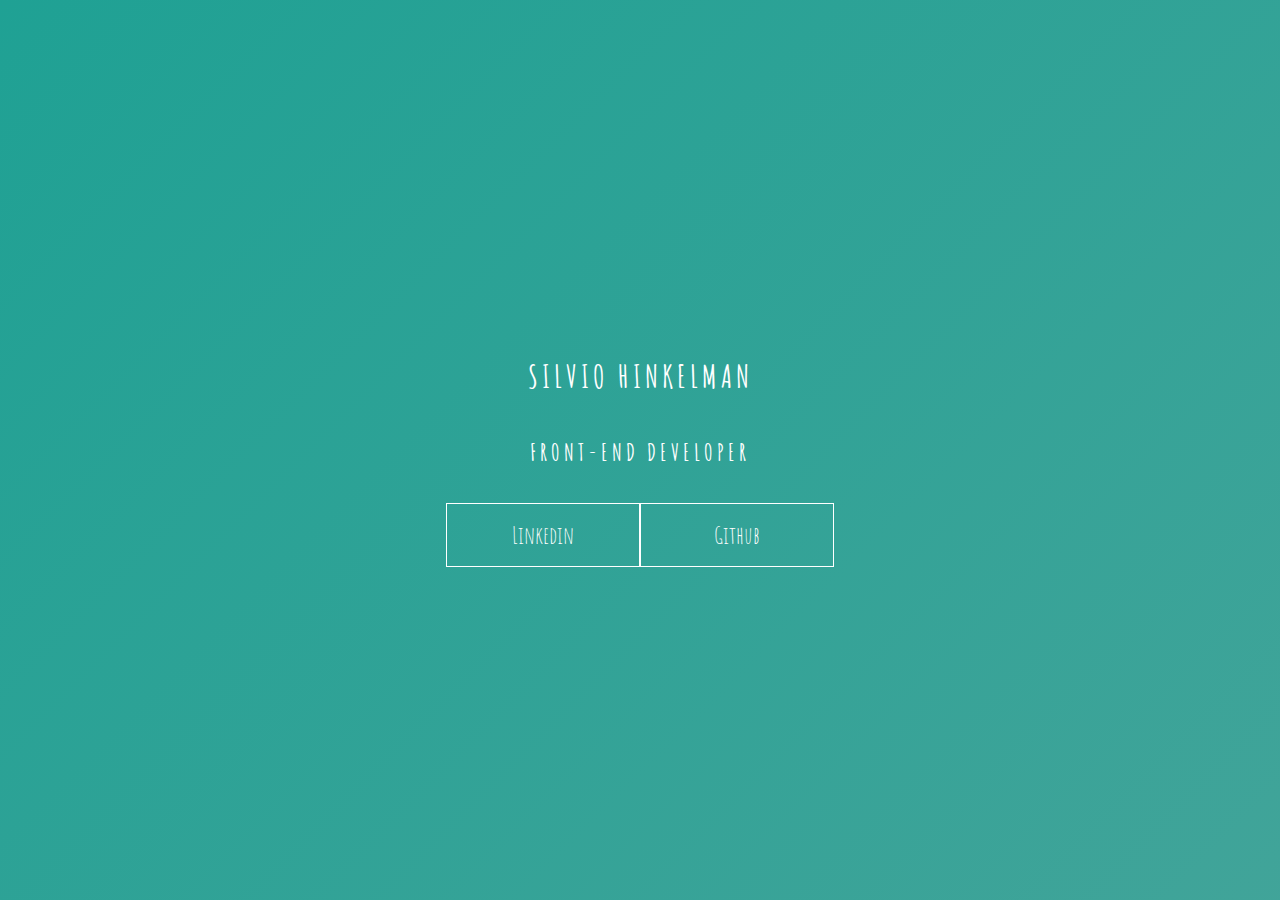
<file: keyframes_one/index.html>
<!DOCTYPE html>
<html lang="pt-br">

<head>
    <meta charset="UTF-8">
    <meta name="viewport" content="width=device-width, initial-scale=1.0">
    <link rel="stylesheet" href="style.css">
    <title>Silvio Hinkelman</title>
</head>

<body>
    <main class="wrapper">
        <h1>Silvio Hinkelman</h1>
        <h2>Front-end Developer</h2>
        <div class="social-media">
            <a href="https://www.linkedin.com/in/silviodesenvolvedorfrontend/" target="_blank">Linkedin</a>
            <a href="https://github.com/SilvioHinkelman"  target="_blank">Github</a>
        </div>
    </main>
</body>

</html>
</file>
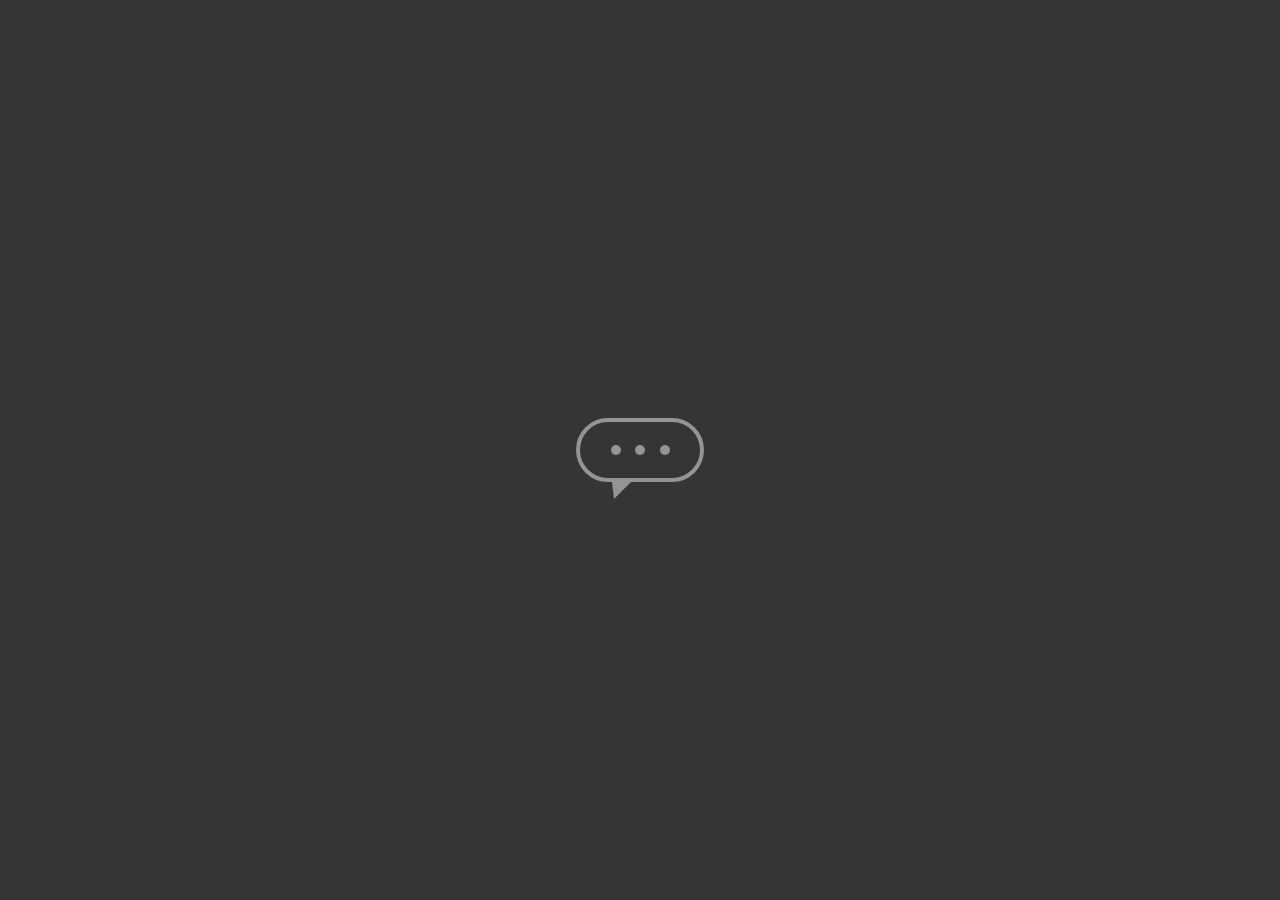
<file: keyframes_two/index.html>
<!DOCTYPE html>
<html lang="pt-br">

<head>
    <meta charset="UTF-8">
    <meta name="viewport" content="width=device-width, initial-scale=1.0">
    <link rel="stylesheet" href="style.css">
    <title>ChatBoot</title>
</head>

<body>
    <main class="wrapper">
        <div class="chatbot">
            <div class="chatbot__loading"></div>
            <div class="chatbot__loading"></div>
            <div class="chatbot__loading"></div>
        </div>
    </main>
</body>

</html>
</file>
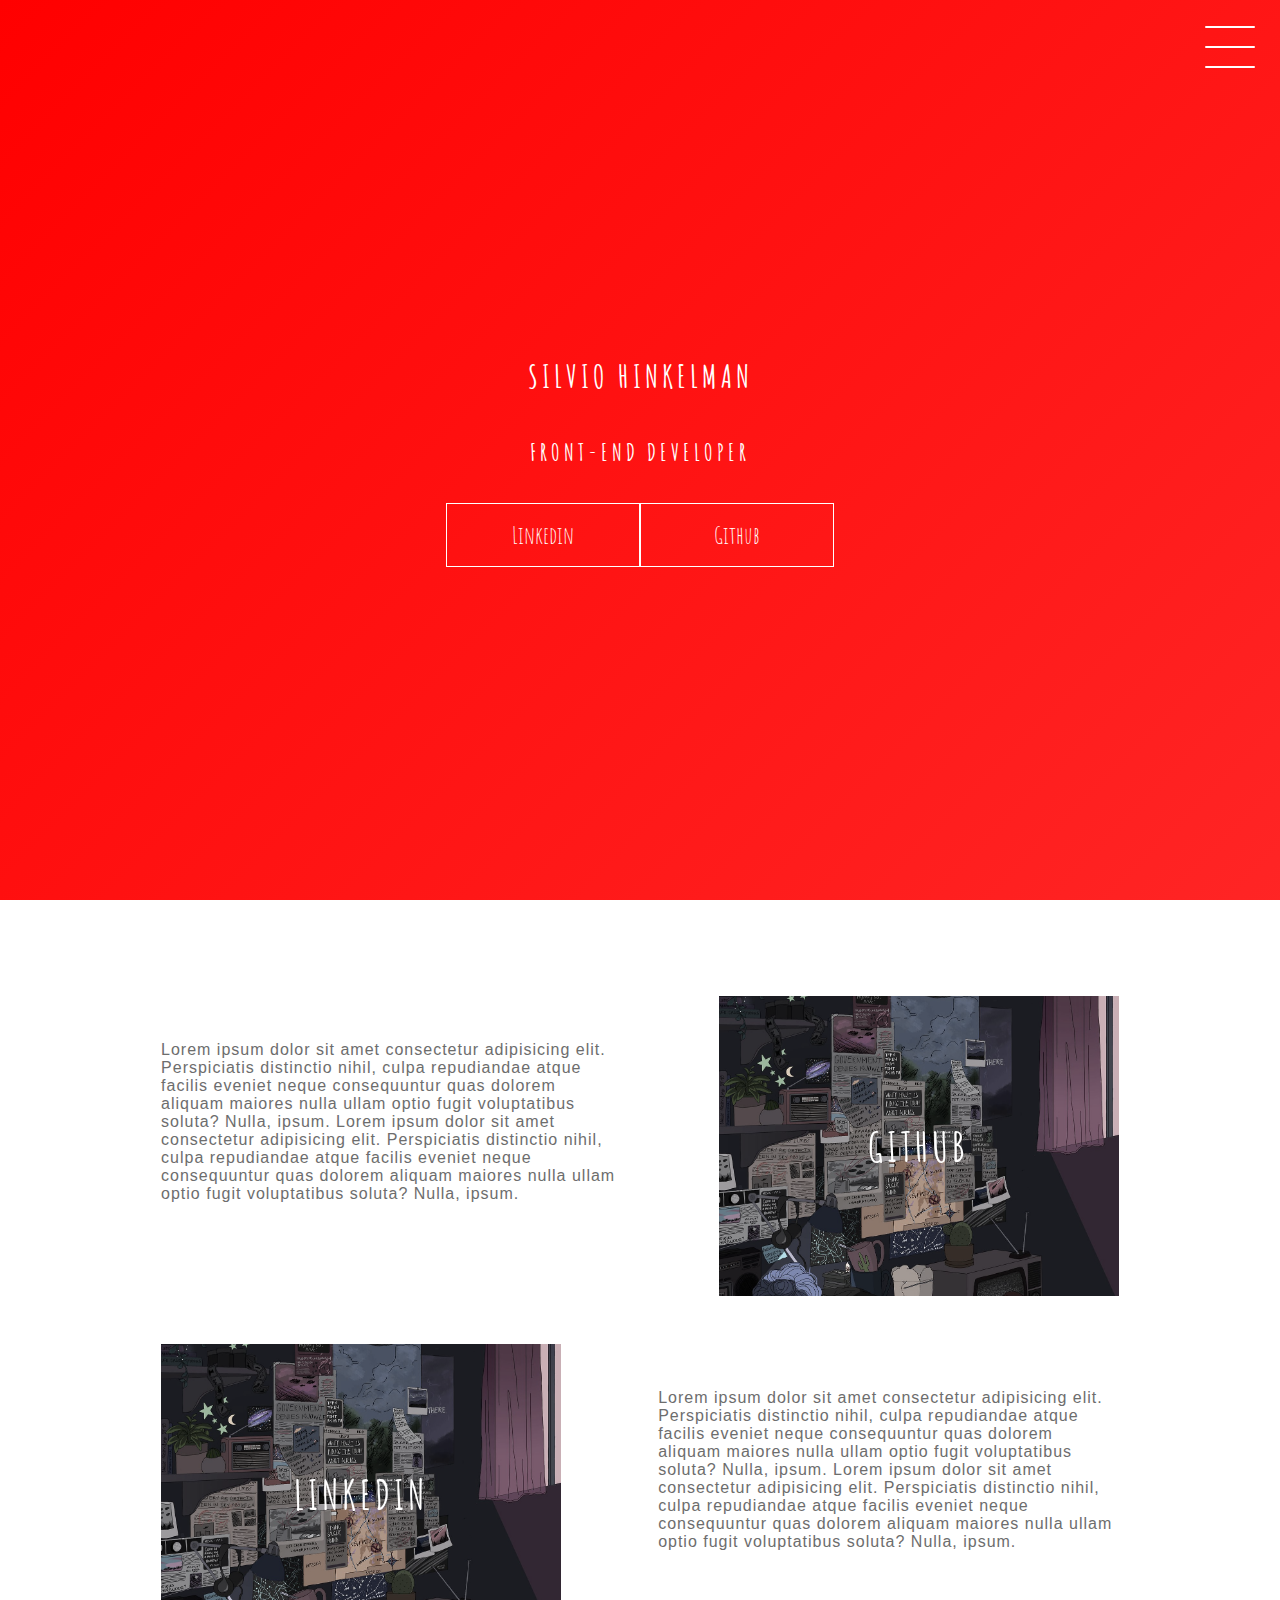
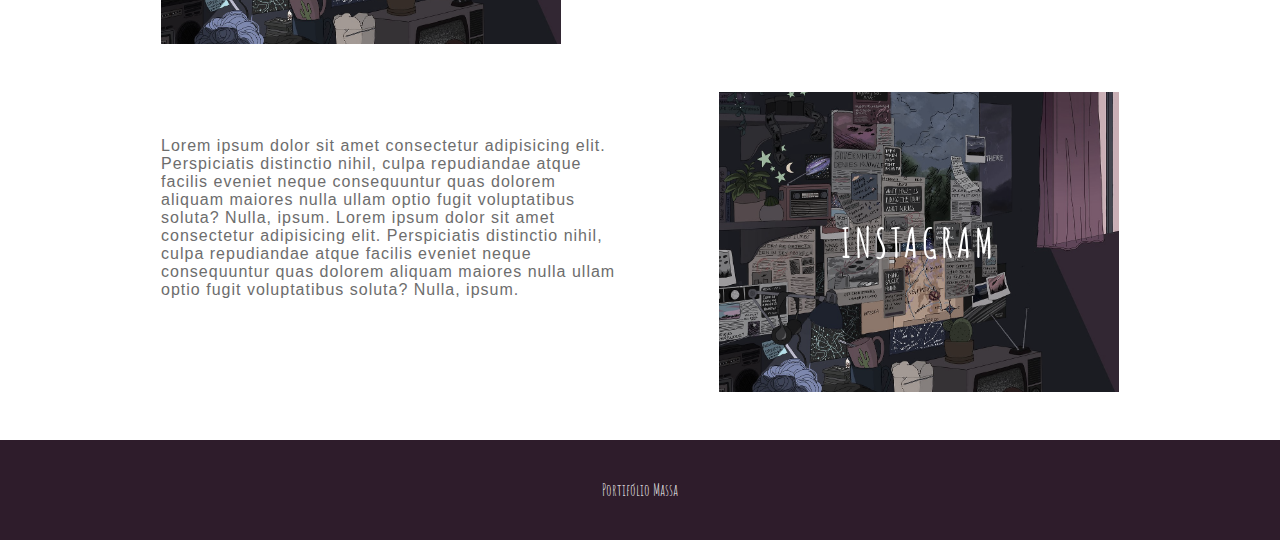
<file: projeto_final/index.html>
<!DOCTYPE html>
<html lang="pt-br">

<head>
    <meta charset="UTF-8">
    <meta name="viewport" content="width=device-width, initial-scale=1.0">
    <link rel="stylesheet" href="style.css">
    <title>Portifólio</title>
</head>

<body>
    <header class="header-wrapper">
        <div class="header">
            <div class="checkbox-container">
                <div class="checkbox-wrapper">
                    <input type="checkbox" id="toggle">
                    <label class="checkbox" for="toggle">
                        <div class="trace"></div>
                        <div class="trace"></div>
                        <div class="trace"></div>
                    </label>
                    <div class="menu"></div>
                    <nav class="menu-items">
                        <ul>
                            <li>
                                <a href="index.html">Home</a>
                            </li>
                            <li>
                                <a href="#">Sobre</a>
                            </li>
                            <li>
                                <a href="#">Projetos</a>
                            </li>
                        </ul>
                    </nav>
                </div>
            </div>
        </div>
        <h1>Silvio Hinkelman</h1>
        <h2>Front-end Developer</h2>
        <div class="social-media">
            <a href="https://www.linkedin.com/in/silviodesenvolvedorfrontend/" target="_blank">Linkedin</a>
            <a href="https://github.com/SilvioHinkelman" target="_blank">Github</a>
        </div>
    </header>
    <div class="container">
        <div class="card-container">
            <div class="card-text">Lorem ipsum dolor sit amet consectetur adipisicing elit. Perspiciatis distinctio
                nihil, culpa repudiandae atque facilis eveniet neque
                consequuntur quas dolorem aliquam maiores nulla ullam optio fugit voluptatibus soluta? Nulla, ipsum.
                Lorem ipsum dolor sit amet consectetur adipisicing elit. Perspiciatis distinctio nihil, culpa
                repudiandae atque facilis eveniet neque
                consequuntur quas dolorem aliquam maiores nulla ullam optio fugit voluptatibus soluta? Nulla, ipsum.
            </div>
            <div class="card">
                <div class="card-wrapper">
                    <h2>Github</h2>
                    <p>Veja meus projetos!</p>
                </div>
            </div>
        </div>

        <div class="card-container">
            <div class="card">
                <div class="card-wrapper">
                    <h2>Linkedin</h2>
                    <p>Vem ver minha carreira profissional!</p>
                </div>
            </div>
            <div class="card-text">Lorem ipsum dolor sit amet consectetur adipisicing elit. Perspiciatis distinctio
                nihil, culpa repudiandae atque facilis eveniet neque
                consequuntur quas dolorem aliquam maiores nulla ullam optio fugit voluptatibus soluta? Nulla, ipsum.
                Lorem ipsum dolor sit amet consectetur adipisicing elit. Perspiciatis distinctio nihil, culpa
                repudiandae atque facilis eveniet neque
                consequuntur quas dolorem aliquam maiores nulla ullam optio fugit voluptatibus soluta? Nulla, ipsum.
            </div>
        </div>

        <div class="card-container">
            <div class="card-text">Lorem ipsum dolor sit amet consectetur adipisicing elit. Perspiciatis distinctio
                nihil, culpa repudiandae atque facilis eveniet neque
                consequuntur quas dolorem aliquam maiores nulla ullam optio fugit voluptatibus soluta? Nulla, ipsum.
                Lorem ipsum dolor sit amet consectetur adipisicing elit. Perspiciatis distinctio nihil, culpa
                repudiandae atque facilis eveniet neque
                consequuntur quas dolorem aliquam maiores nulla ullam optio fugit voluptatibus soluta? Nulla, ipsum.
            </div>
            <div class="card">
                <div class="card-wrapper">
                    <h2>Instagram</h2>
                    <p>Ou mais do meu dia-a-dia ;)</p>
                </div>
            </div>
        </div>
    </div>
    <footer class="footer">
        Portifólio Massa
    </footer>
</body>

</html>
</file>
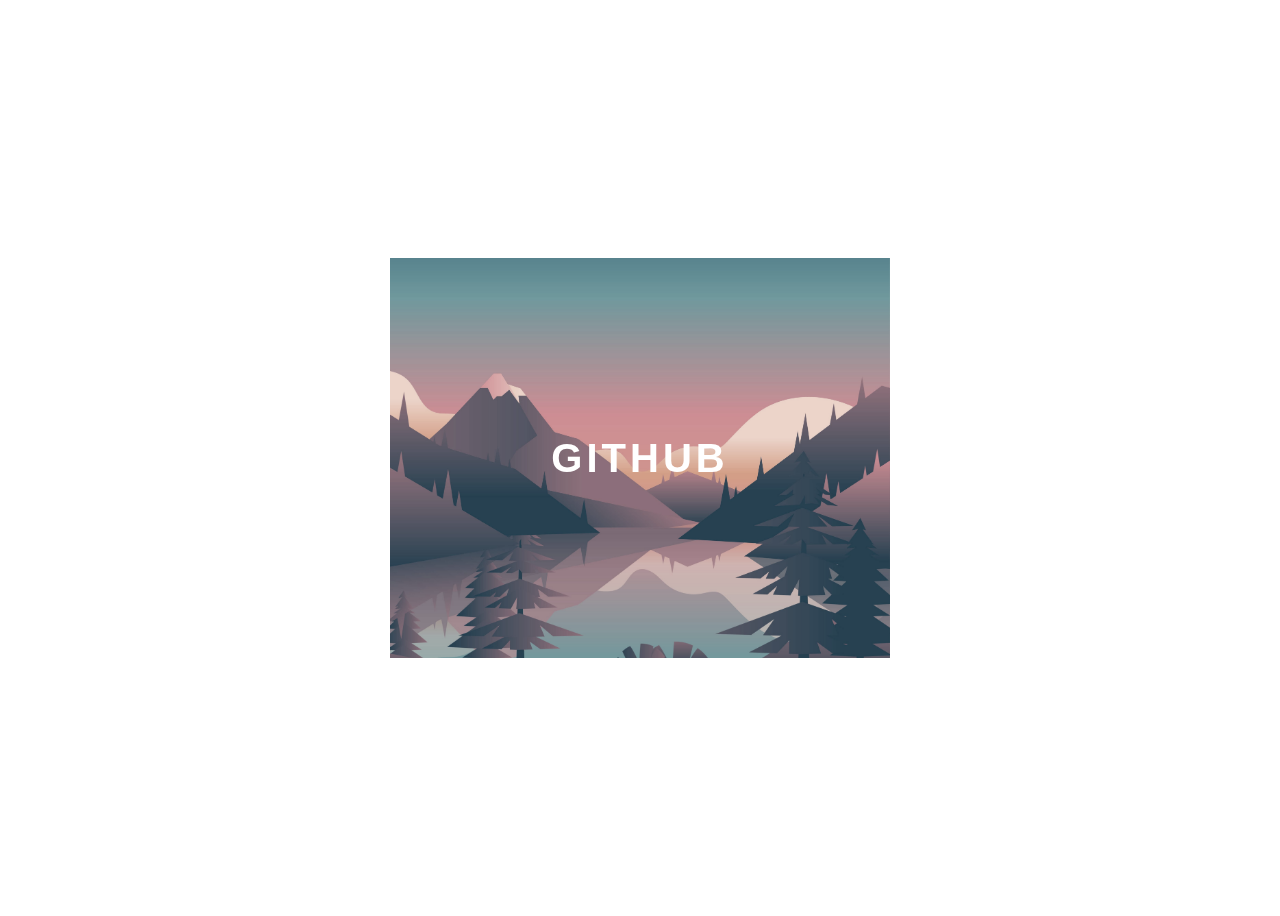
<file: transition_one/index.html>
<!DOCTYPE html>
<html lang="en">

<head>
    <meta charset="UTF-8">
    <meta name="viewport" content="width=device-width, initial-scale=1.0">
    <link rel="stylesheet" href="style.css">
    <title>Meus projetos</title>
</head>

<body>
    <div class="container">
        <div class="card">
            <div class="card-wrapper">
                <h2>Github</h2>
                <p>Veja meus projetos!</p>
            </div>
        </div>
    </div>
</body>

</html>
</file>
<file: keyframes_one/style.css>
@import url('https://fonts.googleapis.com/css2?family=Amatic+SC&display=swap');

body {
    margin: 0;
    padding: 0;
    color: #ffffff;
    font-family: 'amatic sc', sans-serif;
}

.wrapper {
    height: 100vh;
    width: 100vw;
    background: linear-gradient(-45deg, #5e0878, #085078, #4ca59b, #1fa194);
    background-size: 400% 400%;
    display: flex;
    flex-direction: column;
    justify-content: center;
    align-items: center;
    animation: backgroundTransition 5s ease-in-out infinite;
}

h1 {
    text-transform: uppercase;
    letter-spacing: 4px;
}

h2 {
    text-transform: uppercase;
    letter-spacing: 4px;
}

.social-media {
    margin-top: 1rem;
    display: flex;
}

a {
    text-decoration: none;
    color: #ffffff;
    font-size: 24px;
    padding: 1rem 4rem;
    border: 1px solid #ffffff;
    min-width: 4rem;
    display: flex;
    justify-content: center;
    align-items: center;
    transition: .3s cubic-bezier(0.55, 0.025, 0.675, 0.97);
}

a:hover {
    color: #085078;
    background-color: #ffffff;
}

@keyframes backgroundTransition {
    0% {
        background-position:  0% 80%;
    }
    50% {
        background-position: 80% 100%;
    }
    100% {
        background-position: 0% 90%;
    }
}
</file>
<file: keyframes_two/style.css>
body {
    margin: 0;
    padding: 0;
    font-family: sans-serif;
}

.wrapper {
    height: 100vh;
    width: 100vw;
    background-color: rgb(53, 53, 53);
    display: flex;
    justify-content: center;
    align-items: center;
}

.chatbot {
    height: 4rem;
    width: 8rem;
    border-radius: 36px;
    border: 4px solid #949494;
    padding: 0 1rem;
    box-sizing: border-box;
    display: flex;
    justify-content: space-evenly;
    align-items: center;
    position: relative;
    transform: translateY(0);
    animation: chatTranslate 1.5s ease-in-out infinite;
}

.chatbot::before {
    content: '';
    width: 0;
    height: 0;
    position: absolute;
    bottom: -1.3rem;
    left: 2rem;
    border-left: 2px solid transparent;
    border-right: 17px solid transparent;
    border-top: 17px solid #949494;
}

.chatbot__loading {
    height: 10px;
    width: 10px;
    border-radius: 50%;
    background-color: #949494;
    transform: scale(1);
}

.chatbot__loading:nth-child(1) {
    animation: pulse 1.5s ease-in-out infinite;
}

.chatbot__loading:nth-child(2) {
    animation: pulse 1.5s ease-in-out infinite;
    animation-delay: 0.2s;
}

.chatbot__loading:nth-child(3) {
    animation: pulse 1.5s ease-in-out infinite;
    animation-delay: 0.4s;
}

@keyframes pulse {
    0% {
        transform: scale(1);
    }
    50% {
        transform: scale(1.5);
    }
    100% {
        transform: scale(1);
    }
}

@keyframes chatTranslate {
    0% {
        transform: translateY(0);
    }
    50% {
        transform: translateY(35px);
    }
    100% {
        transform: translateY(0);
    }
}
</file>
<file: projeto_final/style.css>
@import url('https://fonts.googleapis.com/css2?family=Amatic+SC&display=swap');

body {
    margin: 0;
    padding: 0;
    color: #ffffff;
    font-family: 'amatic sc', sans-serif;
}

/* HEADER */

.header-wrapper {
    height: 100vh;
    width: 100vw;
    background: linear-gradient(-45deg, #ffa4a4, #ff8585, #ff3131, #ff0000);
    background-size: 400% 400%;
    display: flex;
    flex-direction: column;
    justify-content: center;
    align-items: center;
    animation: backgroundTransition 8s ease-in-out infinite;
    position: relative;
}

h1 {
    text-transform: uppercase;
    letter-spacing: 4px;
}

h2 {
    text-transform: uppercase;
    letter-spacing: 4px;
}

.social-media {
    margin-top: 1rem;
    display: flex;
}

.social-media a {
    text-decoration: none;
    color: #ffffff;
    font-size: 24px;
    padding: 1rem 4rem;
    border: 1px solid #ffffff;
    min-width: 4rem;
    display: flex;
    justify-content: center;
    align-items: center;
    transition: .5s cubic-bezier(0.55, 0.025, 0.675, 0.97);
}

a:hover {
    color: #2E1C2B;
    background-color: #ffffff;
}

@keyframes backgroundTransition {
    0% {
        background-position:  0% 80%;
    }
    50% {
        background-position: 80% 100%;
    }
    100% {
        background-position: 0% 90%;
    }
}

/* MENU HAMBURGUER */

.checkbox-container {
    display: flex;
    justify-content: center;
    align-items: center;
}

.checkbox {
    height: 100px;
    width: 100px;
    position: absolute;
    top: 0;
    right: 0;
    display: flex;
    justify-content: center;
    cursor: pointer;
    z-index: 9999;
    transition: 400ms ease-in-out 0s;
}

.checkbox .trace {
    width: 50px;
    height: 2px;
    background-color: white;
    position: absolute;
    border-radius: 4px;
    transition: 0.5s ease-in-out;
}

.checkbox .trace:nth-child(1) {
    top: 26px;
    transform: rotate(0);
}

.checkbox .trace:nth-child(2) {
    top: 46px;
    transform: rotate(0);
}

.checkbox .trace:nth-child(3) {
    top: 66px;
    transform: rotate(0);
}

#toggle {
    display: none;
}

/* MENU */

.menu {
    position: absolute;
    top: 28px;
    right: 30px;
    background: transparent;
    height: 40px;
    width: 40px;
    border-radius: 50%;
    box-shadow: 0px 0px 0px 0px white;
    z-index: -1;
    transition: 400ms ease-in-out 0s;
}

.menu-items {
    position: fixed;
    top: 0;
    left: 0;
    width: 100%;
    height: 100vh;
    display: flex;
    justify-content: center;
    align-items: center;
    z-index: 2;
    opacity: 0;
    visibility: hidden;
    transition: 400ms ease-in-out 0s;
}

.menu-items ul {
    list-style-type: none;
}

.menu-items ul li a{
    margin: 10px 0;
    color: #2E1C2B;
    text-decoration: none;
    text-transform: uppercase;
    letter-spacing: 4px;
    font-size: 40px;
}

/* ANIMAÇÃO DO MENU */

#toggle:checked + .checkbox .trace:nth-child(1) {
    transform: rotate(45deg);
    background-color: #2E1C2B;
    top: 47px;
}

#toggle:checked + .checkbox .trace:nth-child(2) {
    transform:  translateX(-100px);
    width: 30px;
    visibility: hidden;
    opacity: 0;
}

#toggle:checked + .checkbox .trace:nth-child(3) {
    transform: rotate(-45deg);
    background-color: #2E1C2B;
    top: 48px;
}

#toggle:checked + .checkbox {
    background-color: white;
}

#toggle:checked ~ .menu{
    box-shadow: 0px 0px 0px 100vmax white;
    z-index: 1;
}

#toggle:checked ~ .menu-items{
    visibility: visible;
    opacity: 1;
}

/* CARDS */

.container {
    width: 100%;
    height: auto;
    display: flex;
    flex-direction: column;
    justify-content: space-evenly;
    align-items: center;
    margin: 3rem 0;
}

.card-container {
    display: flex;
    align-items: center;
    justify-content: space-evenly;
    width: 90%;
}

.card {
    height: 300px;
    width: 400px;
    margin: 3rem 0 0 0;
    background-image: url('./room.jpg');
    background-position: center;
    background-repeat: no-repeat;
    background-size: cover;
    display: flex;
    justify-content: center;
    align-items: center;
    filter: grayscale(0.5);
    color: white;
    cursor: pointer;
    transition: 0.3s;
}

.card-text {
    width: 40%;
    font-family: sans-serif;
    letter-spacing: 1px;
    color: rgb(109, 109, 109);
}

.card-wrapper {
    text-align: center;
    display: flex;
    flex-direction: column;
    justify-content: center;
    align-items: center;
    position: relative;
}

.card-wrapper::before {
    content: '';
    position: absolute;
    height: 100px;
    width: 100px;
    display: block;
    border: 1px solid white;
    opacity: 0;
    transition: 0.3s;
}

.card-wrapper h2 {
    font-size: 40px;
    text-transform: uppercase;
    letter-spacing: 4px;
    margin: 0;
    transition: 0.3s;
}

.card-wrapper p {
    font-size: 0;
    visibility: hidden;
    opacity: 0;
    font-weight: bold;
    text-transform: uppercase;
    transition: 0.3s;
}

.card:hover {
    filter: unset;
}

.card:hover > .card-wrapper::before {
    height: 250px;
    width: 350px;
    opacity: 1;
}

.card:hover > .card-wrapper p {
    opacity: 1;
    visibility: visible;
    font-size: 14px;
}

/* FOOTER */

.footer {
    width: 100%;
    height: 100px;
    background-color: #2E1C2B;
    display: flex;
    justify-content: center;
    align-items: center;
}

@media (max-width: 800px) {
    .social-media {
        display: flex;
        flex-direction: column;
    }

    .container {
        margin-top: 0;
    }

    .card-container {
        flex-direction: column;
    }

    .container .card-container:nth-child(1),
    .container .card-container:nth-child(3) {
        flex-direction: column-reverse;
    }

    .card {
        height: 250px;
        width: 250px;
    }

    .card-text {
        width: 90%;
        margin-top: 2rem;
        text-align: center;
    }

    .card:hover > .card-wrapper::before {
        height: 190px;
        width: 190px;
    }
}
</file>
<file: transition_one/style.css>
body {
    font-family: sans-serif;
}

.container {
    width: 100%;
    height: 100vh;
    display: flex;
    justify-content: center;
    align-items: center;
}

.card {
    height: 400px;
    width: 500px;
    background-image: url('./landscape.jpg');
    background-position: center;
    background-repeat: no-repeat;
    background-size: cover;
    display: flex;
    justify-content: center;
    align-items: center;
    filter: grayscale(0.5);
    color: white;
    cursor: pointer;
    transition: 0.3s;
}

.card-wrapper {
    text-align: center;
    display: flex;
    flex-direction: column;
    justify-content: center;
    align-items: center;
    position: relative;
}

.card-wrapper::before {
    content: '';
    position: absolute;
    height: 100px;
    width: 100px;
    display: block;
    border: 1px solid white;
    opacity: 0;
    transition: 0.3s;
}

.card-wrapper h2 {
    font-size: 40px;
    text-transform: uppercase;
    letter-spacing: 4px;
    margin: 0;
    transition: 0.3s;
}

.card-wrapper p {
    font-size: 0;
    visibility: hidden;
    opacity: 0;
    font-weight: bold;
    text-transform: uppercase;
    transition: 0.3s;
}

.card:hover {
    filter: unset;
}

.card:hover > .card-wrapper::before {
    height: 300px;
    width: 400px;
    opacity: 1;
}

.card:hover > .card-wrapper p {
    opacity: 1;
    visibility: visible;
    font-size: 14px;
}
</file>
